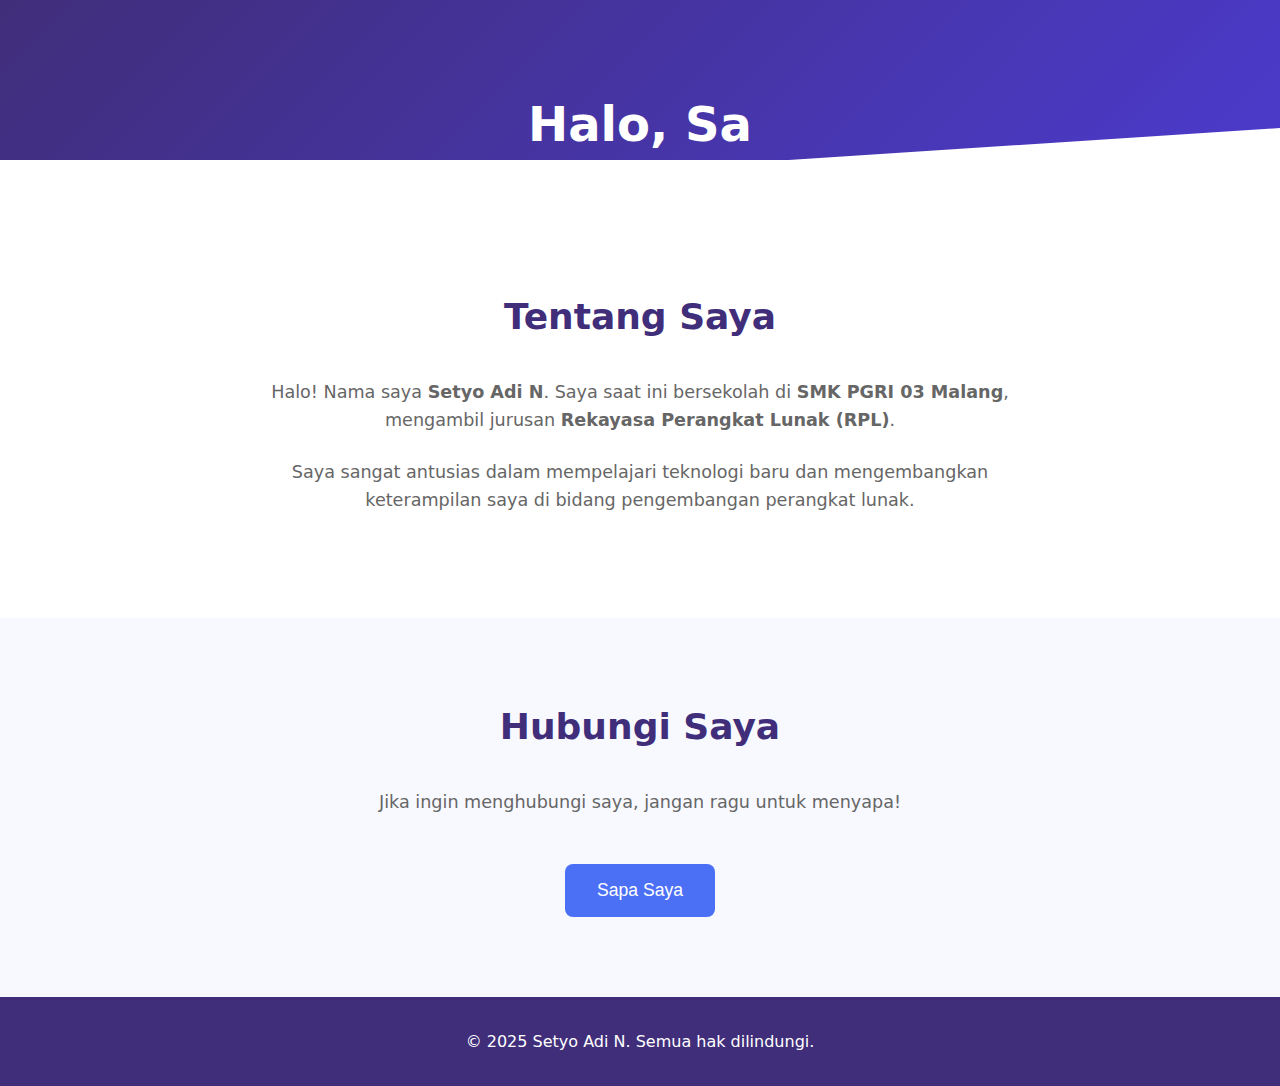
<file: index.html>
<!DOCTYPE html>
<html lang="id">
<head>
  <meta charset="UTF-8">
  <meta name="viewport" content="width=device-width, initial-scale=1.0">
  <title>Tentang Saya - Setyo Adi Nugroho</title>
  <link rel="stylesheet" href="styles.css">
</head>
<body>
  <header>
    <div class="header-content">
      <h1 id="animated-text"></h1>
      
    </div>
  </header>

  <main>
    <section class="about">
      <div class="container">
        <h2>Tentang Saya</h2>
        <p>Halo! Nama saya <strong>Setyo Adi N</strong>. Saya saat ini bersekolah di <strong>SMK PGRI 03 Malang</strong>, mengambil jurusan <strong>Rekayasa Perangkat Lunak (RPL)</strong>.</p>
        <p>Saya sangat antusias dalam mempelajari teknologi baru dan mengembangkan keterampilan saya di bidang pengembangan perangkat lunak.</p>
      </div>
    </section>

    <section class="contact">
      <div class="container">
        <h2>Hubungi Saya</h2>
        <div id="content-wrapper">
            <p>Jika ingin menghubungi saya, jangan ragu untuk menyapa!</p>
          </div>
        <button id="contact-button">Sapa Saya</button>
      </div>
    </section>
  </main>

  <footer>
    <p>© 2025 Setyo Adi N. Semua hak dilindungi.</p>
  </footer>

  <script src="script.js"></script>
</body>
</html>
</file>
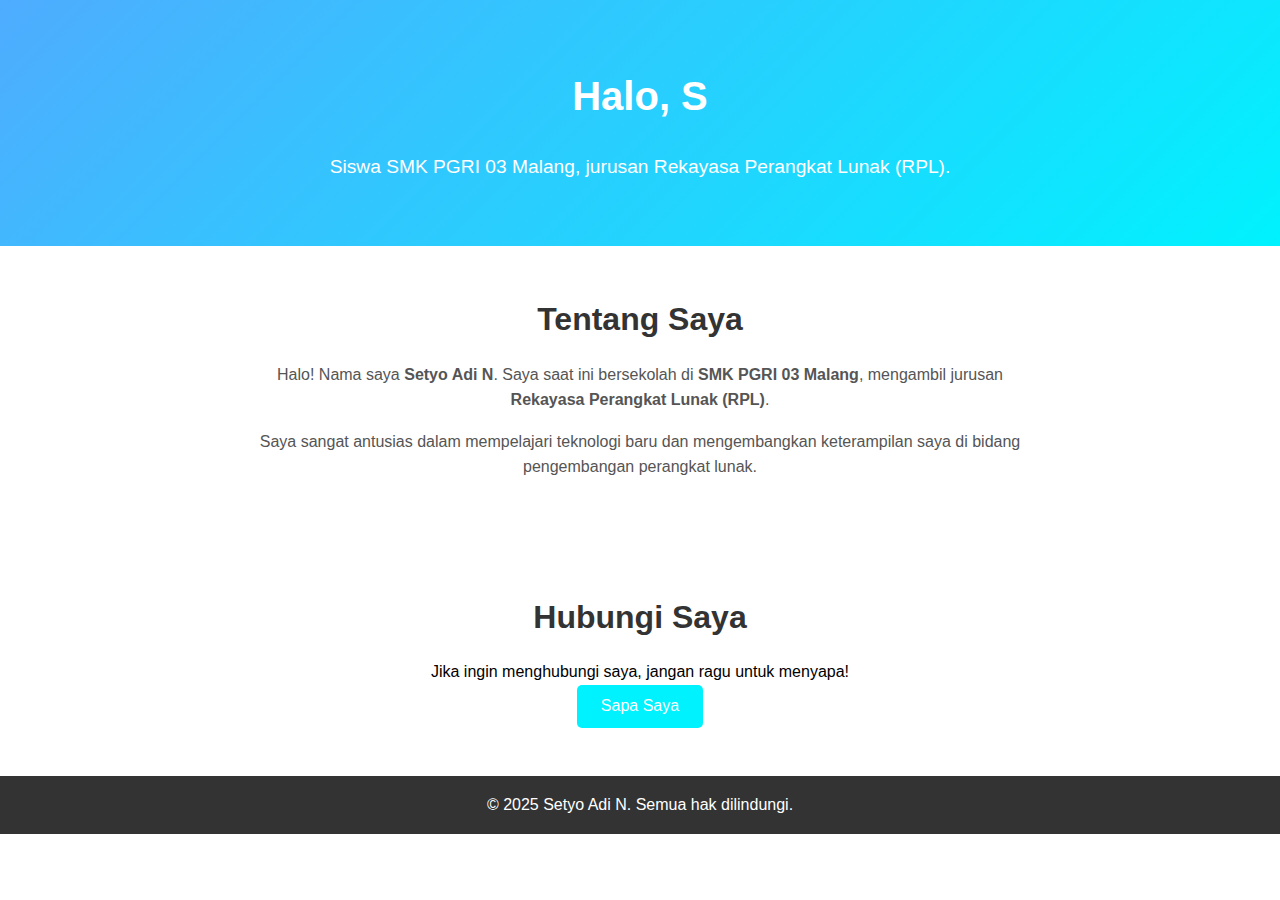
<file: landing-page/index.html>
<!DOCTYPE html>
<html lang="id">
<head>
  <meta charset="UTF-8">
  <meta name="viewport" content="width=device-width, initial-scale=1.0">
  <title>Tentang Saya - Setyo Adi Nugroho</title>
  <link rel="stylesheet" href="styles.css">
</head>
<body>
  <header>
    <div class="container">
      <h1 id="animated-text"></h1>
      <p>Siswa SMK PGRI 03 Malang, jurusan Rekayasa Perangkat Lunak (RPL).</p>
    </div>
  </header>

  <main>
    <section class="about">
      <div class="container">
        <h2>Tentang Saya</h2>
        <p>Halo! Nama saya <strong>Setyo Adi N</strong>. Saya saat ini bersekolah di <strong>SMK PGRI 03 Malang</strong>, mengambil jurusan <strong>Rekayasa Perangkat Lunak (RPL)</strong>.</p>
        <p>Saya sangat antusias dalam mempelajari teknologi baru dan mengembangkan keterampilan saya di bidang pengembangan perangkat lunak.</p>
      </div>
    </section>

    <section class="contact">
      <div class="container">
        <h2>Hubungi Saya</h2>
        <p>Jika ingin menghubungi saya, jangan ragu untuk menyapa!</p>
        <button id="contact-button">Sapa Saya</button>
      </div>
    </section>
  </main>

  <footer>
    <p>© 2025 Setyo Adi N. Semua hak dilindungi.</p>
  </footer>

  <script src="script.js"></script>
</body>
</html>
</file>
<file: styles.css>
/* Modern CSS Reset */
*, *::before, *::after {
    box-sizing: border-box;
    margin: 0;
    padding: 0;
}

/* Root variables for consistent theming */
:root {
    --primary-dark: #402E7A;    /* Dark purple */
    --primary-medium: #4C3BCF;  /* Medium purple */
    --primary-light: #4B70F5;   /* Light purple/blue */
    --accent: #3DC2EC;          /* Cyan */
    --text-color: #2A2A2A;
    --light-text: #666666;
    --background: #ffffff;
    --section-bg: #f8f9ff;
}

html, body {
    height: 100%;
    font-family: 'Segoe UI', system-ui, sans-serif;
    line-height: 1.6;
    color: var(--text-color);
}

body {
    display: flex;
    flex-direction: column;
    min-height: 100vh;
}

/* Header Styles */
header {
    background: linear-gradient(135deg, var(--primary-dark), var(--primary-medium));
    color: white;
    padding: 6rem 2rem 8rem; /* Increased bottom padding */
    text-align: center;
    position: relative;
    overflow: hidden;
    margin-bottom: -4rem; /* Creates overlap with content below */
}

header::after {
    content: '';
    position: absolute;
    bottom: -2rem; /* Moved down to create more curve */
    left: 0;
    right: 0;
    height: 8rem; /* Increased height for more dramatic curve */
    background: var(--background);
    clip-path: polygon(0 65%, 100% 0, 100% 100%, 0% 100%); /* Adjusted curve */
    z-index: 1;
}

.header-content {
    position: relative;
    z-index: 2;
    max-width: 800px;
    margin: 0 auto;
    text-align: center; /* Memastikan teks di header selalu terpusat */
}

header h1 {
    font-size: 3rem;
    font-weight: 700;
    margin-bottom: 1.5rem;
    position: relative;
    white-space: normal;
    word-wrap: break-word;
    line-height: 1.2;
    padding: 0 1rem;
    display: inline-block;
    width: auto;
    min-height: 3.6rem;
}

header p {
    font-size: 1.25rem;
    opacity: 0.9;
    max-width: 600px;
    margin: 0 auto;
}

/* Main Content */
main {
    flex: 1 0 auto;
    position: relative;
    z-index: 2;
    background: var(--background);
}

/* Content Wrapper for sections */
#content-wrapper {
    margin-bottom: 2rem; 
}

.container {
    max-width: 1000px;
    margin: 0 auto;
    padding: 0 2rem;
}

section {
    padding: 5rem 0;
}

/* First section needs extra padding to account for header overlap */
section:first-child {
    padding-top: 8rem;
}

section:nth-child(even) {
    background-color: var(--section-bg);
}

.contact {
    text-align: center;
}

.about h2, .contact h2 {
    font-size: 2.25rem;
    color: var(--primary-dark);
    margin-bottom: 2rem;
    text-align: center;
}

.about p {
    font-size: 1.1rem;
    color: var(--light-text);
    margin-bottom: 1.5rem;
    text-align: center;
    max-width: 800px;
    margin-left: auto;
    margin-right: auto;
}

/* Contact Button */
.contact button {
    background-color: var(--primary-light);
    color: white;
    border: none;
    padding: 1rem 2rem;
    font-size: 1.1rem;
    border-radius: 8px;
    cursor: pointer;
    transition: all 0.3s ease;
    display: inline-block; 
    margin-top: 1rem; 
}

.contact button:hover {
    background-color: var(--primary-medium);
    transform: translateY(-2px);
    box-shadow: 0 4px 12px rgba(75, 112, 245, 0.2);
}

/* Footer */
footer {
    background-color: var(--primary-dark);
    color: white;
    text-align: center;
    padding: 2rem 0;
    margin-top: auto;
    position: relative;
    z-index: 2;
}

/* Cursor Animation */
.cursor {
    display: inline-block;
    width: 3px;
    height: 1.2em;
    background-color: var(--accent);
    margin-left: 2px;
    animation: blink 1s steps(2) infinite;
    vertical-align: text-top;
}

@keyframes blink {
    0% { opacity: 1; }
    50% { opacity: 0; }
    100% { opacity: 1; }
}

/* Responsive Design */
@media (max-width: 768px) {
    header {
        padding: 4rem 1rem 6rem; /* Adjusted for mobile */
    }

    section:first-child {
        padding-top: 6rem; /* Adjusted for mobile */
    }

    header h1 {
        font-size: 2rem;
        min-height: 2.4rem;
    }

    header p {
        font-size: 1rem;
    }

    section {
        padding: 3rem 0;
    }

    .about h2, .contact h2 {
        font-size: 2.25rem;
        color: var(--primary-dark);
        margin-bottom: 1.5rem;
    }

    .about p {
        font-size: 1rem;
        padding: 0 1rem;
    }

    .container {
        padding: 0 1rem;
    }
}

@media (max-width: 480px) {
    header {
        padding: 4rem 1rem 5rem; /* Adjusted for smaller mobile */
    }

    section:first-child {
        padding-top: 5rem; /* Adjusted for smaller mobile */
    }

    header h1 {
        font-size: 1.75rem;
        min-height: 2.1rem;
    }

    .contact button {
        width: 100%;
        padding: 0.875rem 1.5rem;
    }
}

.contact p {
    font-size: 1.1rem;
    color: var(--light-text);
    margin-bottom: 1rem; 
}
</file>
<file: landing-page/styles.css>
/* General Reset */
body, h1, h2, p, footer {
    margin: 0;
    padding: 0;
    font-family: Arial, sans-serif;
  }
  
  body {
    line-height: 1.6;
    height: 100%; /* Tambahkan agar body mengambil tinggi penuh */
    display: flex;
    flex-direction: column;
  }
  
  /* Header */
  header {
    background: linear-gradient(135deg, #4facfe, #00f2fe);
    color: white;
    padding: 3rem 2rem;
    text-align: center;
  }
  
  header h1 {
    font-size: 2.5rem;
    white-space: nowrap;
    overflow: hidden;
    display: inline-block;
  }
  
  header p {
    margin-top: 1rem;
    font-size: 1.2rem;
  }
  
  /* Container untuk pengaturan konten */
  .container {
    max-width: 800px;
    margin: 0 auto;
    padding: 1rem;
  }
  
  /* Tentang Saya */
  .about, .contact {
    padding: 2rem 1rem;
    text-align: center;
  }
  
  .about h2, .contact h2 {
    font-size: 2rem;
    margin-bottom: 1rem;
    color: #333;
  }
  
  .about p {
    color: #555;
    margin-bottom: 1rem;
  }
  
  /* Tombol Kontak */
  .contact button {
    background: #00f2fe;
    color: white;
    border: none;
    padding: 0.8rem 1.5rem;
    border-radius: 5px;
    font-size: 1rem;
    cursor: pointer;
    transition: background 0.3s ease;
  }
  
  .contact button:hover {
    background: #007ebc;
  }
  
  /* Footer */
  footer {
    background: #333;
    color: #ffffff;
    text-align: center;
    padding: 1rem 0;
    margin-top: auto; /* Footer selalu berada di bawah */
  }
  
  /* Animasi kursor */
  .cursor {
    display: inline-block;
    width: 2px;
    background-color: white;
    animation: blink 0.7s steps(1) infinite;
  }
  
  @keyframes blink {
    50% {
      background-color: transparent;
    }
  }
  
  /* Responsif untuk layar kecil */
  @media (max-width: 768px) {
    header h1 {
      font-size: 2rem;
    }
  
    header p {
      font-size: 1rem;
    }
  
    .about h2, .contact h2 {
      font-size: 1.5rem;
    }
  
    .about p {
      font-size: 1rem;
    }
  
    .contact button {
      padding: 0.6rem 1rem;
    }
  }
</file>
